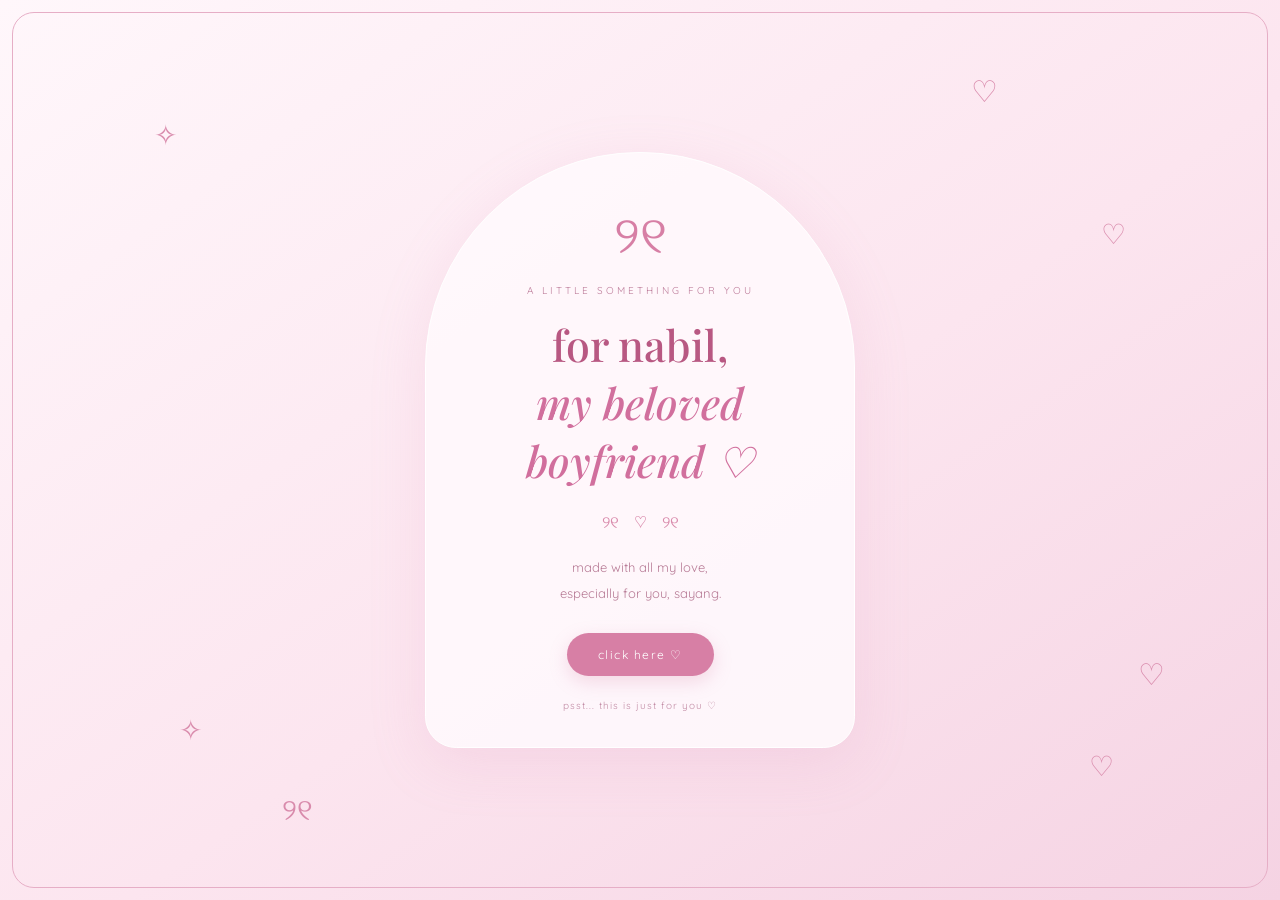
<file: index.html>
<!DOCTYPE html>
<html lang="en">
<head>
  <meta charset="UTF-8">
  <meta name="viewport" content="width=device-width, initial-scale=1.0">
  <meta name="theme-color" content="#fce8f1">
  <title>For Nabil ♡</title>
  <link rel="stylesheet" href="style.css">
</head>
<body class="intro-page">

  <div class="sparkle sparkle-1">✧</div>
  <div class="sparkle sparkle-2">♡</div>
  <div class="sparkle sparkle-3">✧</div>
  <div class="sparkle sparkle-4">♡</div>

  <main class="letter-card">
    <div class="big-bow">୨୧</div>

    <p class="eyebrow">a little something for you</p>

    <h1>
      for nabil,
      <span>my beloved</span>
      <span>boyfriend ♡</span>
    </h1>

    <div class="ornament">୨୧ &nbsp; ♡ &nbsp; ୨୧</div>

    <p class="intro-text">
      made with all my love,<br>
      especially for you, sayang.
    </p>

    <a href="love.html" class="love-button">
      click here ♡
    </a>

    <p class="tiny-note">psst... this is just for you ♡</p>
  </main>

  <div class="floating-decoration decoration-1">♡</div>
  <div class="floating-decoration decoration-2">୨୧</div>
  <div class="floating-decoration decoration-3">♡</div>

</body>
</html>
</file>
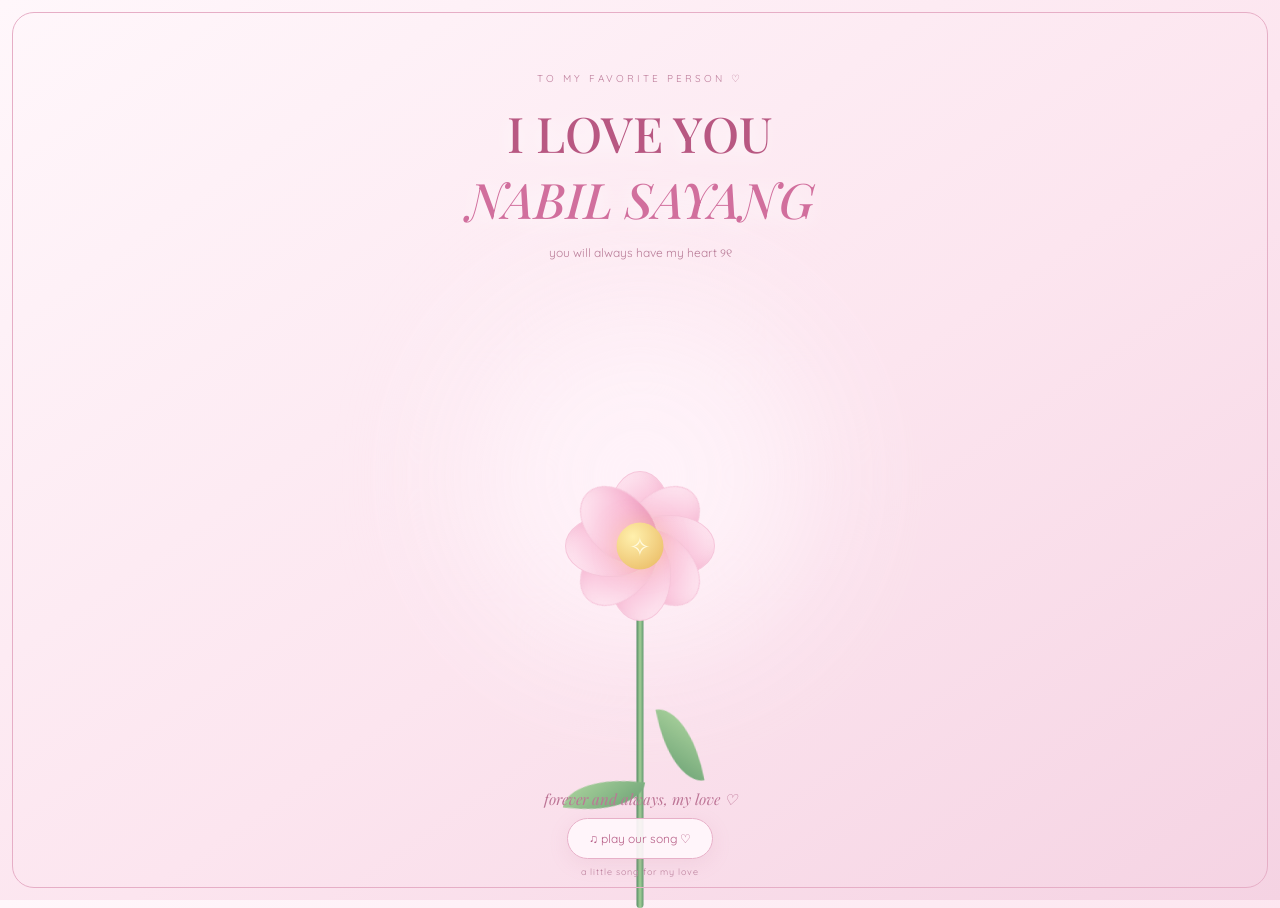
<file: love.html>
<!DOCTYPE html>
<html lang="en">
<head>
  <meta charset="UTF-8">
  <meta name="viewport" content="width=device-width, initial-scale=1.0">
  <meta name="theme-color" content="#fce8f1">
  <title>I Love You, Nabil ♡</title>
  <link rel="stylesheet" href="style.css">
  <script src="main.js" defer></script>
</head>
<body class="love-page">

  <div class="background-glow"></div>
  <div id="hearts" aria-hidden="true"></div>

  <header class="love-message">
    <p class="eyebrow">to my favorite person ♡</p>

    <h1>
      I LOVE YOU
      <span>NABIL SAYANG</span>
    </h1>

    <p class="love-subtitle">
      you will always have my heart ୨୧
    </p>
  </header>

  <div class="flower" aria-label="A blooming pink flower">
    <div class="stem"></div>

    <div class="leaf leaf-left"></div>
    <div class="leaf leaf-right"></div>

    <div class="flower-head">
      <div class="petal petal-1"></div>
      <div class="petal petal-2"></div>
      <div class="petal petal-3"></div>
      <div class="petal petal-4"></div>
      <div class="petal petal-5"></div>
      <div class="petal petal-6"></div>
      <div class="petal petal-7"></div>
      <div class="petal petal-8"></div>

      <div class="flower-center">✧</div>
    </div>
  </div>

  <p class="forever-message">
    forever and always, my love ♡
  </p>

  <div class="music-player">
    <audio id="loveSong" src="facetime.mp3" loop preload="auto"></audio>

    <button id="musicButton" class="music-button" type="button">
      ♫ play our song ♡
    </button>

    <p class="song-caption">a little song for my love</p>
  </div>

</body>
</html>
</file>
<file: style.css>
@import url('https://fonts.googleapis.com/css2?family=Playfair+Display:ital,wght@0,500;0,600;1,500&family=Quicksand:wght@400;500;600&display=swap');

:root {
  --pink: #d77fa5;
  --dark-pink: #b85882;
  --light-pink: #fff6fa;
  --petal: #f4b4d0;
  --green: #79a982;
}

* {
  box-sizing: border-box;
  margin: 0;
  padding: 0;
}

body {
  min-height: 100vh;
  overflow: hidden;
  font-family: 'Quicksand', sans-serif;
  color: var(--dark-pink);
  background: linear-gradient(
    145deg,
    #fff7fb 0%,
    #fce5ef 55%,
    #f5d3e3 100%
  );
}

.intro-page {
  display: flex;
  justify-content: center;
  align-items: center;
  padding: 22px;
  position: relative;
  isolation: isolate;
}

.intro-page::before,
.love-page::before {
  content: '';
  position: fixed;
  inset: 12px;
  border: 1px solid #e6aec6;
  border-radius: 22px;
  pointer-events: none;
  z-index: 8;
}

/* INTRO LETTER */

.letter-card {
  width: min(100%, 430px);
  padding: 48px 24px 35px;
  text-align: center;
  position: relative;
  z-index: 2;
  border: 1px solid #fff;
  border-radius: 220px 220px 32px 32px;
  background: #fffafde0;
  box-shadow: 0 15px 55px #d991b52b;
  animation: appear 1.2s ease both;
}

.big-bow {
  color: var(--pink);
  font-size: 52px;
  margin-bottom: 18px;
  animation: float 3s ease-in-out infinite;
}

.eyebrow {
  font-size: 10px;
  letter-spacing: 3px;
  text-transform: uppercase;
  color: #bd7c9a;
  margin-bottom: 18px;
}

h1 {
  font-family: 'Playfair Display', serif;
  font-size: clamp(32px, 8vw, 43px);
  line-height: 1.35;
  font-weight: 500;
}

h1 span {
  display: block;
  color: #d16f9d;
  font-style: italic;
}

.ornament {
  margin: 22px 0;
  font-size: 17px;
  color: #d98bac;
}

.intro-text {
  color: #b77a95;
  font-size: 13px;
  line-height: 2;
  margin-bottom: 27px;
}

.love-button {
  display: inline-block;
  padding: 14px 31px;
  border-radius: 50px;
  background: var(--pink);
  color: white;
  text-decoration: none;
  font-size: 12px;
  letter-spacing: 1.5px;
  box-shadow: 0 6px 18px #d77fa540;
  transition: transform .3s, background .3s;
}

.love-button:hover {
  transform: translateY(-4px);
  background: #c96895;
}

.tiny-note {
  font-size: 10px;
  color: #c28ca5;
  margin-top: 23px;
  letter-spacing: 1px;
}

/* DECORATIONS */

.sparkle,
.floating-decoration {
  position: absolute;
  color: #d98bac;
  pointer-events: none;
}

.sparkle {
  font-size: 28px;
  animation: twinkle 2s ease-in-out infinite alternate;
}

.sparkle-1 { top: 13%; left: 12%; }
.sparkle-2 { top: 24%; right: 12%; animation-delay: .6s; }
.sparkle-3 { bottom: 17%; left: 14%; animation-delay: 1s; }
.sparkle-4 { bottom: 13%; right: 13%; animation-delay: .4s; }

.floating-decoration {
  font-size: 30px;
  animation: float 4s ease-in-out infinite;
}

.decoration-1 { top: 8%; right: 22%; }
.decoration-2 { bottom: 8%; left: 22%; animation-delay: 1s; }
.decoration-3 { bottom: 23%; right: 9%; animation-delay: 1.5s; }

/* SECOND PAGE */

.love-page {
  position: relative;
  display: flex;
  align-items: center;
  justify-content: center;
  isolation: isolate;
}

.background-glow {
  position: absolute;
  width: 340px;
  height: 340px;
  top: 34%;
  left: 50%;
  transform: translateX(-50%);
  background: #fff4fa;
  border-radius: 50%;
  filter: blur(65px);
  opacity: .9;
  z-index: -1;
}

.love-message {
  position: absolute;
  z-index: 5;
  width: 94%;
  top: 8%;
  text-align: center;
  opacity: 0;
  animation: showText 1.3s ease 3.4s forwards;
}

.love-message .eyebrow {
  font-size: 10px;
  margin-bottom: 15px;
}

.love-message h1 {
  font-size: clamp(31px, 8vw, 49px);
  text-shadow: 0 3px 20px #fff;
}

.love-subtitle {
  font-size: 12px;
  color: #b97d98;
  margin-top: 13px;
}

/* FLOWER */

.flower {
  position: absolute;
  z-index: 3;
  width: 260px;
  height: 440px;
  bottom: -8px;
  left: 50%;
  transform: translateX(-50%);
  animation: flowerRise 3s cubic-bezier(.2, .7, .25, 1) both;
}

.stem {
  position: absolute;
  left: 50%;
  bottom: 0;
  width: 7px;
  height: 0;
  border-radius: 20px;
  background: linear-gradient(
    to right,
    #548b64,
    #a2ce96,
    #639a71
  );
  transform: translateX(-50%);
  animation: growStem 2.5s ease .3s forwards;
}

.leaf {
  position: absolute;
  width: 78px;
  height: 36px;
  bottom: 0;
  opacity: 0;
  background: linear-gradient(135deg, #b6dba4, #649c70);
  border-radius: 100% 0 100% 0;
  z-index: 1;
  animation: leafGrow .8s ease 1.8s forwards;
}

.leaf-left {
  left: calc(50% - 75px);
  bottom: 95px;
  transform: rotate(8deg);
}

.leaf-right {
  left: calc(50% + 1px);
  bottom: 145px;
  transform: rotate(80deg);
  animation-delay: 2s;
}

.flower-head {
  position: absolute;
  width: 190px;
  height: 190px;
  left: 50%;
  bottom: 267px;
  transform: translateX(-50%) scale(0);
  transform-origin: center bottom;
  animation: bloom .9s cubic-bezier(.2, 1.4, .5, 1) 2.45s forwards;
}

.petal {
  position: absolute;
  width: 62px;
  height: 88px;
  left: 50%;
  top: 50%;
  margin-left: -31px;
  margin-top: -75px;
  transform-origin: 50% 75px;
  border-radius: 52% 52% 45% 45%;
  border: 1px solid #f6c5da;
  background: linear-gradient(
    145deg,
    #fff0f7 0%,
    #f9bad5 55%,
    #e88bb5 100%
  );
  box-shadow: inset -5px -4px 12px #d76f9b22;
  transform: rotate(var(--angle)) scale(.05);
  animation: petalOpen .9s cubic-bezier(.2, 1.3, .5, 1) both;
  animation-delay: calc(2.7s + var(--i) * .08s);
}

.petal-1 { --angle: 0deg; --i: 0; }
.petal-2 { --angle: 45deg; --i: 1; }
.petal-3 { --angle: 90deg; --i: 2; }
.petal-4 { --angle: 135deg; --i: 3; }
.petal-5 { --angle: 180deg; --i: 4; }
.petal-6 { --angle: 225deg; --i: 5; }
.petal-7 { --angle: 270deg; --i: 6; }
.petal-8 { --angle: 315deg; --i: 7; }

.flower-center {
  position: absolute;
  z-index: 2;
  left: 50%;
  top: 50%;
  display: grid;
  place-items: center;
  width: 47px;
  height: 47px;
  border-radius: 50%;
  color: #fff9dc;
  font-size: 26px;
  background: radial-gradient(circle at 35% 30%, #fff0ad, #e8b65d);
  box-shadow: 0 0 22px #ffdb9a88;
  transform: translate(-50%, -50%) scale(0);
  animation: centerAppear .6s ease 3.35s forwards;
}

/* FLOATING HEARTS */

#hearts {
  position: absolute;
  inset: 0;
  z-index: 2;
  overflow: hidden;
  pointer-events: none;
}

.heart {
  position: absolute;
  bottom: -45px;
  color: #df80aa;
  text-shadow: 0 0 12px #eaa6c688;
  animation: rise linear forwards;
}

.forever-message {
  position: absolute;
  z-index: 4;
  bottom: 91px;
  width: 100%;
  text-align: center;
  font-family: 'Playfair Display', serif;
  font-size: 15px;
  font-style: italic;
  color: #bd7596;
  opacity: 0;
  animation: showText 1s ease 4.3s forwards;
}

/* MUSIC */

.music-player {
  position: absolute;
  z-index: 10;
  bottom: 23px;
  text-align: center;
}

.music-button {
  border: 1px solid #e7b0c8;
  border-radius: 30px;
  padding: 12px 21px;
  color: #b65d86;
  background: #fff7fbeb;
  font-family: 'Quicksand', sans-serif;
  font-size: 12px;
  cursor: pointer;
  box-shadow: 0 5px 20px #c77c9d22;
  transition: .25s;
}

.music-button:hover {
  background: #fff;
  transform: translateY(-2px);
}

.song-caption {
  font-size: 9px;
  color: #bd829e;
  margin-top: 7px;
  letter-spacing: 1px;
}

/* ANIMATIONS */

@keyframes appear {
  from { opacity: 0; transform: translateY(24px); }
  to { opacity: 1; transform: translateY(0); }
}

@keyframes float {
  0%, 100% { translate: 0 0; }
  50% { translate: 0 -9px; }
}

@keyframes twinkle {
  from { opacity: .35; scale: .8; }
  to { opacity: 1; scale: 1.2; }
}

@keyframes showText {
  to { opacity: 1; }
}

@keyframes flowerRise {
  from { translate: 0 130px; }
  to { translate: 0 0; }
}

@keyframes growStem {
  to { height: 295px; }
}

@keyframes leafGrow {
  from { opacity: 0; scale: .1; }
  to { opacity: 1; scale: 1; }
}

@keyframes bloom {
  0% { transform: translateX(-50%) scale(0); }
  75% { transform: translateX(-50%) scale(1.12); }
  100% { transform: translateX(-50%) scale(1); }
}

@keyframes petalOpen {
  0% { transform: rotate(var(--angle)) scale(.05); }
  75% { transform: rotate(var(--angle)) scale(1.12); }
  100% { transform: rotate(var(--angle)) scale(1); }
}

@keyframes centerAppear {
  to { transform: translate(-50%, -50%) scale(1); }
}

@keyframes rise {
  0% {
    transform: translateY(0) rotate(0deg) scale(.7);
    opacity: 0;
  }
  12% { opacity: .8; }
  80% { opacity: .7; }
  100% {
    transform: translateY(-115vh) rotate(35deg) scale(1.15);
    opacity: 0;
  }
}

/* PHONE SCREEN */

@media (max-width: 480px) {
  .letter-card {
    padding: 43px 19px 30px;
  }

  .flower {
    scale: .82;
    transform-origin: bottom center;
  }

  .love-message {
    top: 9%;
  }

  .love-message h1 {
    font-size: clamp(29px, 8vw, 38px);
  }

  .love-subtitle {
    font-size: 10px;
  }

  .forever-message {
    bottom: 86px;
    font-size: 13px;
  }
}

@media (max-height: 650px) {
  .flower {
    scale: .72;
    transform-origin: bottom center;
  }

  .love-message {
    top: 5%;
  }

  .love-message h1 {
    font-size: 30px;
  }
}

@media (prefers-reduced-motion: reduce) {
  .heart {
    animation-duration: 12s !important;
  }
}
</file>
